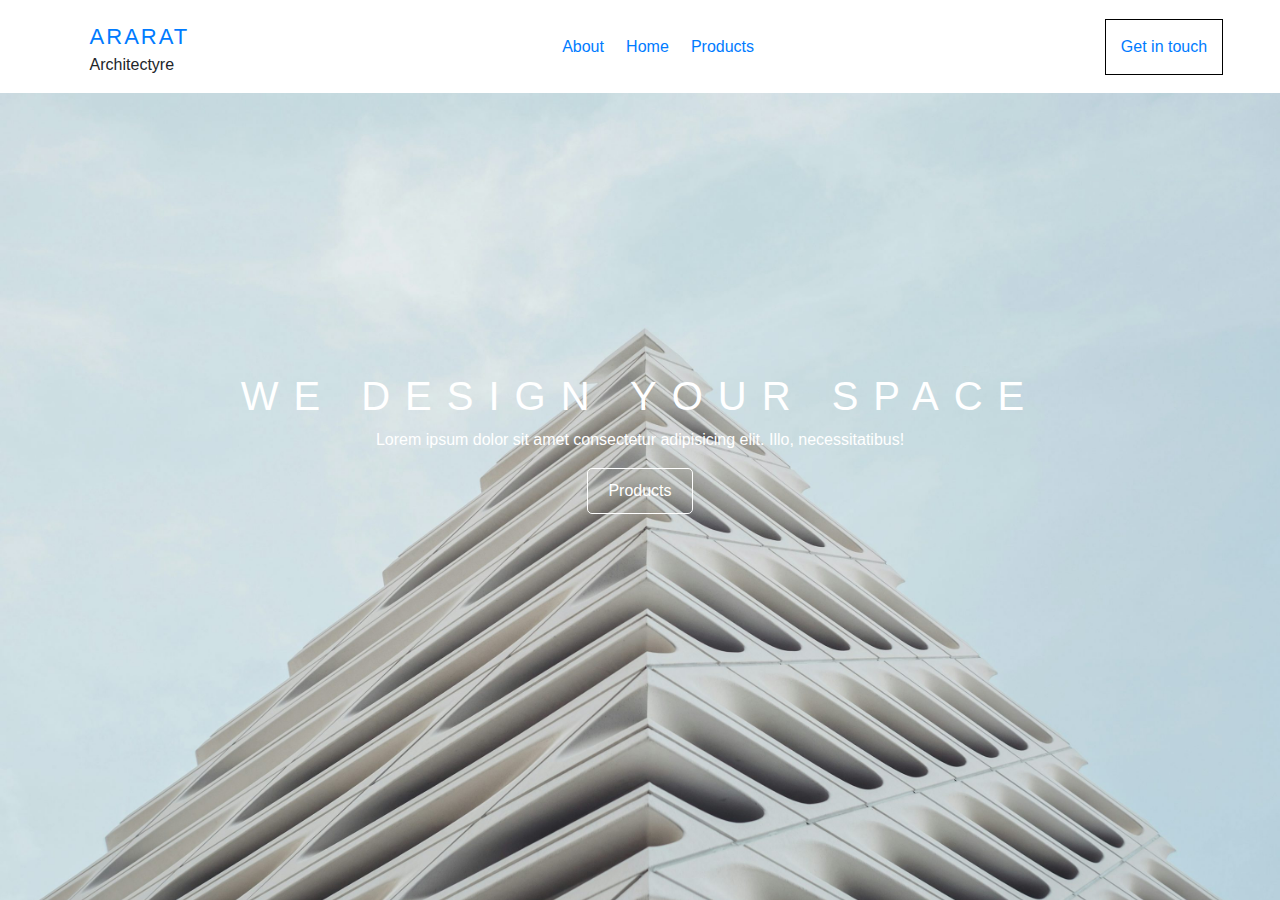
<file: index.html>
<!DOCTYPE html>
<html lang="en">

<head>
    <meta charset="UTF-8">
    <meta http-equiv="X-UA-Compatible" content="IE=edge">
    <meta name="viewport" content="width=device-width, initial-scale=1.0">
    <title>IT255 - DZ02</title>
    <link rel="stylesheet" href="https://maxcdn.bootstrapcdn.com/bootstrap/4.0.0/css/bootstrap.min.css"
        integrity="sha384-Gn5384xqQ1aoWXA+058RXPxPg6fy4IWvTNh0E263XmFcJlSAwiGgFAW/dAiS6JXm" crossorigin="anonymous">
    <script src="https://maxcdn.bootstrapcdn.com/bootstrap/4.0.0/js/bootstrap.min.js"
        integrity="sha384-JZR6Spejh4U02d8jOt6vLEHfe/JQGiRRSQQxSfFWpi1MquVdAyjUar5+76PVCmYl"
        crossorigin="anonymous"></script>
    <link rel="stylesheet" href="style.css">
</head>

<body>
    <nav>
        <div class="wrapper">
            <div class="levo">
                <p class="razmak"><a href="#">ARARAT</a></p>
                <p>Architectyre</p>
            </div>
            <div class="sredina">
                <a class="link" href="about.html">About</a>
                <a class="link" href="index.html">Home</a>
                <a class="link" href="products.html">Products</a>
            </div>
            <div class="desno">
                <a href="contact.html" class="dugme">
                    Get in touch
                </a>
            </div>
        </div>
    </nav>

    <div class="slika">
        <div class="tekst">
            <h1>WE DESIGN YOUR SPACE</h1>
            <p>Lorem ipsum dolor sit amet consectetur adipisicing elit. Illo, necessitatibus!</p>
            <a class="products-link" href="products.html">Products</a>
        </div>
    </div>
</body>
</html>
</file>
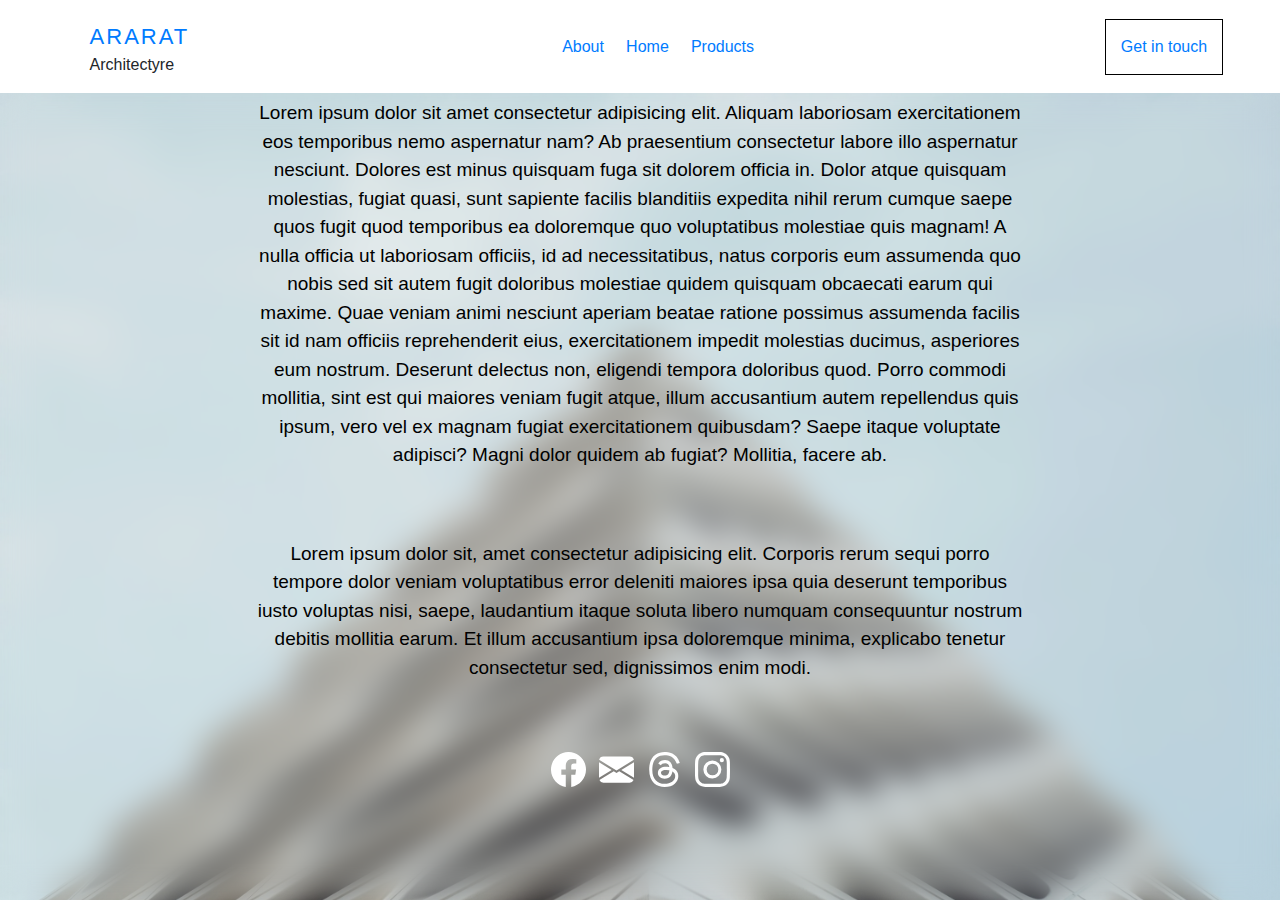
<file: about.html>
<!DOCTYPE html>
<html lang="en">

<head>
    <meta charset="UTF-8">
    <meta http-equiv="X-UA-Compatible" content="IE=edge">
    <meta name="viewport" content="width=device-width, initial-scale=1.0">
    <title>IT255 - DZ02</title>
    <link rel="stylesheet" href="https://maxcdn.bootstrapcdn.com/bootstrap/4.0.0/css/bootstrap.min.css"
        integrity="sha384-Gn5384xqQ1aoWXA+058RXPxPg6fy4IWvTNh0E263XmFcJlSAwiGgFAW/dAiS6JXm" crossorigin="anonymous">
    <script src="https://maxcdn.bootstrapcdn.com/bootstrap/4.0.0/js/bootstrap.min.js"
        integrity="sha384-JZR6Spejh4U02d8jOt6vLEHfe/JQGiRRSQQxSfFWpi1MquVdAyjUar5+76PVCmYl"
        crossorigin="anonymous"></script>
    <link rel="stylesheet" href="style.css">
</head>

<body>
    <nav>
        <div class="wrapper">
            <div class="levo">
                <p class="razmak"><a href="#">ARARAT</a></p>
                <p>Architectyre</p>
            </div>
            <div class="sredina">
                <a class="link" href="about.html">About</a>
                <a class="link" href="index.html">Home</a>
                <a class="link" href="products.html">Products</a>   
            </div>
            <div class="desno">
                <a href="contact.html" class="dugme">
                    Get in touch
                </a>
            </div>
        </div>
    </nav>

    <div class="slika blur">
        <div class="tekst">
            <p class="about-text">
                Lorem ipsum dolor sit amet consectetur adipisicing elit. Aliquam laboriosam exercitationem eos
                temporibus
                nemo aspernatur nam? Ab praesentium consectetur labore illo aspernatur nesciunt. Dolores est minus
                quisquam fuga sit dolorem officia in. Dolor atque quisquam molestias, fugiat quasi, sunt sapiente
                facilis blanditiis expedita nihil rerum cumque saepe quos fugit quod temporibus ea doloremque quo
                voluptatibus molestiae quis magnam! A nulla officia ut laboriosam officiis, id ad necessitatibus, natus
                corporis eum assumenda quo nobis sed sit autem fugit doloribus molestiae quidem quisquam obcaecati earum
                qui maxime. Quae veniam animi nesciunt aperiam beatae ratione possimus assumenda facilis sit id nam
                officiis reprehenderit eius, exercitationem impedit molestias ducimus, asperiores eum nostrum. Deserunt
                delectus non, eligendi tempora doloribus quod. Porro commodi mollitia, sint est qui maiores veniam fugit
                atque, illum accusantium autem repellendus quis ipsum, vero vel ex magnam fugiat exercitationem
                quibusdam? Saepe itaque voluptate adipisci? Magni dolor quidem ab fugiat? Mollitia, facere ab.
            </p>
            <p class="about-text">
                Lorem ipsum dolor sit, amet consectetur adipisicing elit. Corporis rerum sequi porro tempore dolor
                veniam voluptatibus error deleniti maiores ipsa quia deserunt temporibus iusto voluptas nisi, saepe,
                laudantium itaque soluta libero numquam consequuntur nostrum debitis mollitia earum. Et illum
                accusantium ipsa doloremque minima, explicabo tenetur consectetur sed, dignissimos enim modi.
            </p>

            <div class="about-icons">
                <svg xmlns="http://www.w3.org/2000/svg" width="35" height="35" fill="currentColor"
                    class="bi bi-facebook" viewBox="0 0 16 16">
                    <path
                        d="M16 8.049c0-4.446-3.582-8.05-8-8.05C3.58 0-.002 3.603-.002 8.05c0 4.017 2.926 7.347 6.75 7.951v-5.625h-2.03V8.05H6.75V6.275c0-2.017 1.195-3.131 3.022-3.131.876 0 1.791.157 1.791.157v1.98h-1.009c-.993 0-1.303.621-1.303 1.258v1.51h2.218l-.354 2.326H9.25V16c3.824-.604 6.75-3.934 6.75-7.951" />
                </svg>

                <svg xmlns="http://www.w3.org/2000/svg" width="35" height="35" fill="currentColor"
                    class="bi bi-envelope-fill" viewBox="0 0 16 16">
                    <path
                        d="M.05 3.555A2 2 0 0 1 2 2h12a2 2 0 0 1 1.95 1.555L8 8.414zM0 4.697v7.104l5.803-3.558zM6.761 8.83l-6.57 4.027A2 2 0 0 0 2 14h12a2 2 0 0 0 1.808-1.144l-6.57-4.027L8 9.586zm3.436-.586L16 11.801V4.697z" />
                </svg>

                <svg xmlns="http://www.w3.org/2000/svg" width="35" height="35" fill="currentColor" class="bi bi-threads"
                    viewBox="0 0 16 16">
                    <path
                        d="M6.321 6.016c-.27-.18-1.166-.802-1.166-.802.756-1.081 1.753-1.502 3.132-1.502.975 0 1.803.327 2.394.948s.928 1.509 1.005 2.644q.492.207.905.484c1.109.745 1.719 1.86 1.719 3.137 0 2.716-2.226 5.075-6.256 5.075C4.594 16 1 13.987 1 7.994 1 2.034 4.482 0 8.044 0 9.69 0 13.55.243 15 5.036l-1.36.353C12.516 1.974 10.163 1.43 8.006 1.43c-3.565 0-5.582 2.171-5.582 6.79 0 4.143 2.254 6.343 5.63 6.343 2.777 0 4.847-1.443 4.847-3.556 0-1.438-1.208-2.127-1.27-2.127-.236 1.234-.868 3.31-3.644 3.31-1.618 0-3.013-1.118-3.013-2.582 0-2.09 1.984-2.847 3.55-2.847.586 0 1.294.04 1.663.114 0-.637-.54-1.728-1.9-1.728-1.25 0-1.566.405-1.967.868ZM8.716 8.19c-2.04 0-2.304.87-2.304 1.416 0 .878 1.043 1.168 1.6 1.168 1.02 0 2.067-.282 2.232-2.423a6.2 6.2 0 0 0-1.528-.161" />
                </svg>

                <svg xmlns="http://www.w3.org/2000/svg" width="35" height="35" fill="currentColor"
                    class="bi bi-instagram" viewBox="0 0 16 16">
                    <path
                        d="M8 0C5.829 0 5.556.01 4.703.048 3.85.088 3.269.222 2.76.42a3.9 3.9 0 0 0-1.417.923A3.9 3.9 0 0 0 .42 2.76C.222 3.268.087 3.85.048 4.7.01 5.555 0 5.827 0 8.001c0 2.172.01 2.444.048 3.297.04.852.174 1.433.372 1.942.205.526.478.972.923 1.417.444.445.89.719 1.416.923.51.198 1.09.333 1.942.372C5.555 15.99 5.827 16 8 16s2.444-.01 3.298-.048c.851-.04 1.434-.174 1.943-.372a3.9 3.9 0 0 0 1.416-.923c.445-.445.718-.891.923-1.417.197-.509.332-1.09.372-1.942C15.99 10.445 16 10.173 16 8s-.01-2.445-.048-3.299c-.04-.851-.175-1.433-.372-1.941a3.9 3.9 0 0 0-.923-1.417A3.9 3.9 0 0 0 13.24.42c-.51-.198-1.092-.333-1.943-.372C10.443.01 10.172 0 7.998 0zm-.717 1.442h.718c2.136 0 2.389.007 3.232.046.78.035 1.204.166 1.486.275.373.145.64.319.92.599s.453.546.598.92c.11.281.24.705.275 1.485.039.843.047 1.096.047 3.231s-.008 2.389-.047 3.232c-.035.78-.166 1.203-.275 1.485a2.5 2.5 0 0 1-.599.919c-.28.28-.546.453-.92.598-.28.11-.704.24-1.485.276-.843.038-1.096.047-3.232.047s-2.39-.009-3.233-.047c-.78-.036-1.203-.166-1.485-.276a2.5 2.5 0 0 1-.92-.598 2.5 2.5 0 0 1-.6-.92c-.109-.281-.24-.705-.275-1.485-.038-.843-.046-1.096-.046-3.233s.008-2.388.046-3.231c.036-.78.166-1.204.276-1.486.145-.373.319-.64.599-.92s.546-.453.92-.598c.282-.11.705-.24 1.485-.276.738-.034 1.024-.044 2.515-.045zm4.988 1.328a.96.96 0 1 0 0 1.92.96.96 0 0 0 0-1.92m-4.27 1.122a4.109 4.109 0 1 0 0 8.217 4.109 4.109 0 0 0 0-8.217m0 1.441a2.667 2.667 0 1 1 0 5.334 2.667 2.667 0 0 1 0-5.334" />
                </svg>
            </div>
        </div>
    </div>
</body>

</html>
</file>
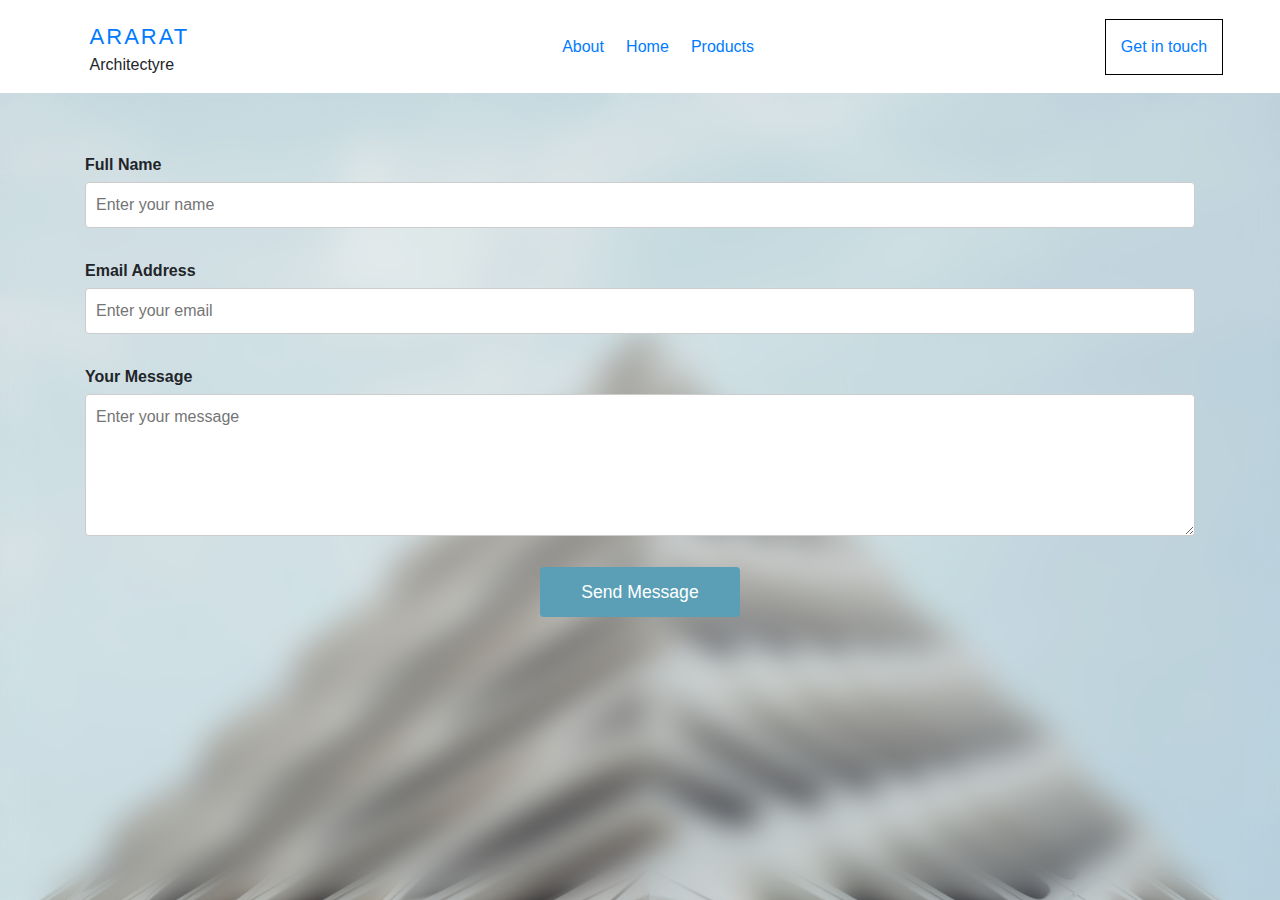
<file: contact.html>
<!DOCTYPE html>
<html lang="en">

<head>
    <meta charset="UTF-8">
    <meta http-equiv="X-UA-Compatible" content="IE=edge">
    <meta name="viewport" content="width=device-width, initial-scale=1.0">
    <title>IT255 - DZ02</title>
    <link rel="stylesheet" href="https://maxcdn.bootstrapcdn.com/bootstrap/4.0.0/css/bootstrap.min.css"
        integrity="sha384-Gn5384xqQ1aoWXA+058RXPxPg6fy4IWvTNh0E263XmFcJlSAwiGgFAW/dAiS6JXm" crossorigin="anonymous">
    <script src="https://maxcdn.bootstrapcdn.com/bootstrap/4.0.0/js/bootstrap.min.js"
        integrity="sha384-JZR6Spejh4U02d8jOt6vLEHfe/JQGiRRSQQxSfFWpi1MquVdAyjUar5+76PVCmYl"
        crossorigin="anonymous"></script>
    <link rel="stylesheet" href="style.css">
</head>

<body>
    <nav>
        <div class="wrapper">
            <div class="levo">
                <p class="razmak"><a href="#">ARARAT</a></p>
                <p>Architectyre</p>
            </div>
            <div class="sredina">
                <a class="link" href="about.html">About</a>
                <a class="link" href="index.html">Home</a>
                <a class="link" href="products.html">Products</a>   
            </div>
            <div class="desno">
                <a href="contact.html" class="dugme">
                    Get in touch
                </a>
            </div>
        </div>
    </nav>

    <div class="slika blur">
        <section class="contact-form-section">
            <div class="container">
                <form action="#" method="POST" class="contact-form">
                    <div class="form-group">
                        <label for="name">Full Name</label>
                        <input type="text" id="name" name="name" required placeholder="Enter your name">
                    </div>
                    <div class="form-group">
                        <label for="email">Email Address</label>
                        <input type="email" id="email" name="email" required placeholder="Enter your email">
                    </div>
                    <div class="form-group">
                        <label for="message">Your Message</label>
                        <textarea id="message" name="message" required placeholder="Enter your message"
                            rows="5"></textarea>
                    </div>
                    <div class="form-group">
                        <button type="button" class="submit-btn">Send Message</button>
                    </div>
                </form>
            </div>
        </section>
    </div>
</body>

</html>
</file>
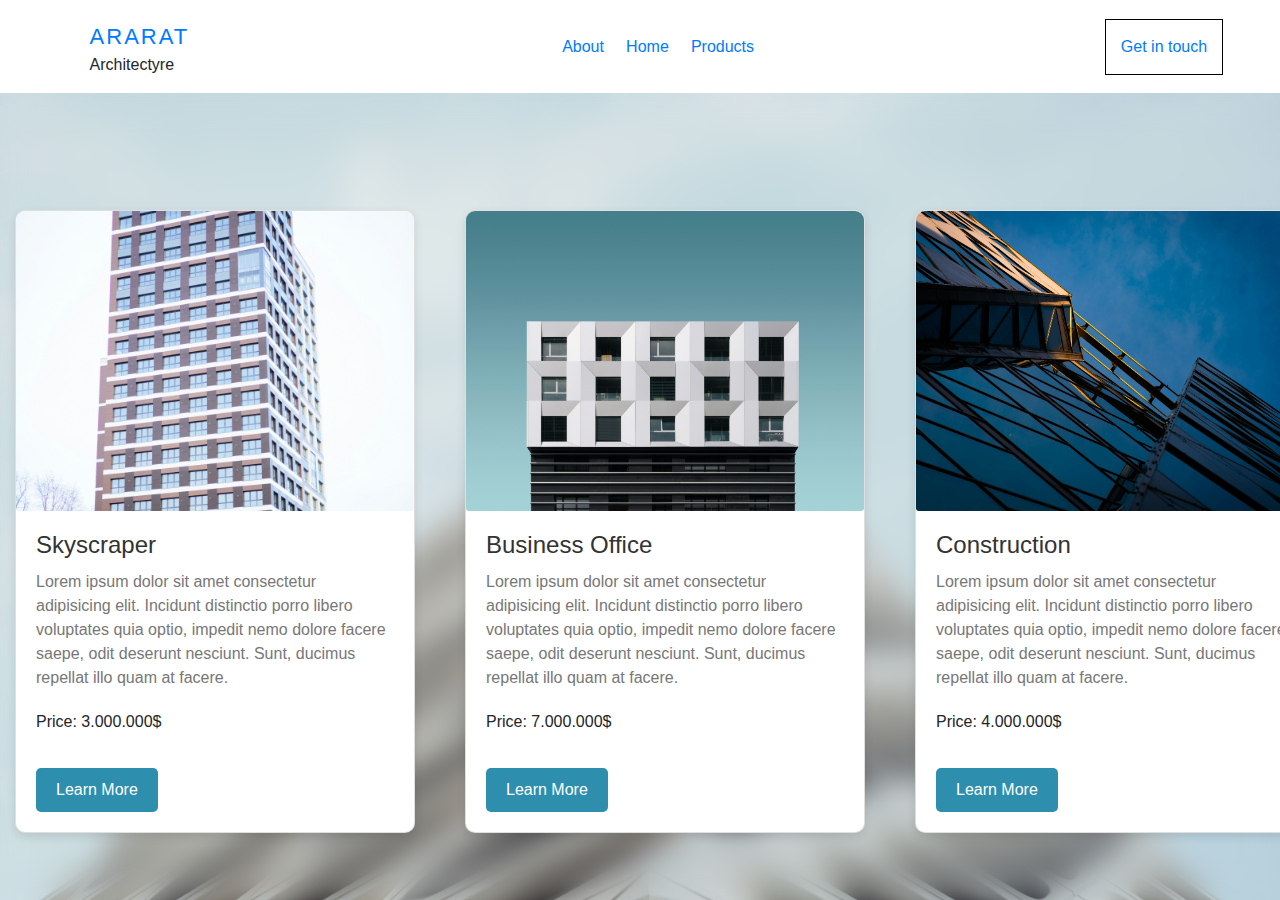
<file: products.html>
<!DOCTYPE html>
<html lang="en">

<head>
    <meta charset="UTF-8">
    <meta http-equiv="X-UA-Compatible" content="IE=edge">
    <meta name="viewport" content="width=device-width, initial-scale=1.0">
    <title>IT255 - DZ02</title>
    <link rel="stylesheet" href="https://maxcdn.bootstrapcdn.com/bootstrap/4.0.0/css/bootstrap.min.css"
        integrity="sha384-Gn5384xqQ1aoWXA+058RXPxPg6fy4IWvTNh0E263XmFcJlSAwiGgFAW/dAiS6JXm" crossorigin="anonymous">
    <script src="https://maxcdn.bootstrapcdn.com/bootstrap/4.0.0/js/bootstrap.min.js"
        integrity="sha384-JZR6Spejh4U02d8jOt6vLEHfe/JQGiRRSQQxSfFWpi1MquVdAyjUar5+76PVCmYl"
        crossorigin="anonymous"></script>
    <link rel="stylesheet" href="style.css">
</head>

<body>
    <nav>
        <div class="wrapper">
            <div class="levo">
                <p class="razmak"><a href="#">ARARAT</a></p>
                <p>Architectyre</p>
            </div>
            <div class="sredina">
                <a class="link" href="about.html">About</a>
                <a class="link" href="index.html">Home</a>
                <a class="link" href="products.html">Products</a>
            </div>
            <div class="desno">
                <a href="contact.html" class="dugme">
                    Get in touch
                </a>
            </div>
        </div>
    </nav>

    <div class="slika blur">
        <div class="cards-container">
            <div class="cards">
                <div class="card">
                    <img src="slike/card1.jpg" alt="Card Image" class="card-img">
                    <div class="card-body">
                        <h2 class="card-title">Skyscraper</h2>
                        <p class="card-text">
                            Lorem ipsum dolor sit amet consectetur adipisicing elit. Incidunt distinctio porro libero
                            voluptates quia optio, impedit nemo dolore facere saepe, odit deserunt nesciunt. Sunt,
                            ducimus repellat illo quam at facere.
                        </p>
                        <p>
                            Price: 3.000.000$
                        </p>
                        <button class="card-btn">Learn More</button>
                    </div>
                </div>
                <div class="card">
                    <img src="slike/card2.jpg" alt="Card Image" class="card-img">
                    <div class="card-body">
                        <h2 class="card-title">Business Office</h2>
                        <p class="card-text">
                            Lorem ipsum dolor sit amet consectetur adipisicing elit. Incidunt distinctio porro libero
                            voluptates quia optio, impedit nemo dolore facere saepe, odit deserunt nesciunt. Sunt,
                            ducimus repellat illo quam at facere.
                        </p>
                        <p>
                            Price: 7.000.000$
                        </p>
                        <button class="card-btn">Learn More</button>
                    </div>
                </div>
                <div class="card">
                    <img src="slike/card3.jpg" alt="Card Image" class="card-img">
                    <div class="card-body">
                        <h2 class="card-title">Construction</h2>
                        <p class="card-text">
                            Lorem ipsum dolor sit amet consectetur adipisicing elit. Incidunt distinctio porro libero
                            voluptates quia optio, impedit nemo dolore facere saepe, odit deserunt nesciunt. Sunt,
                            ducimus repellat illo quam at facere.
                        </p>
                        <p>
                            Price: 4.000.000$
                        </p>
                        <button class="card-btn">Learn More</button>
                    </div>
                </div>
            </div>
        </div>
    </div>
</body>

</html>
</file>
<file: style.css>
html{
    height: 100%;
}

body{
    display: flex;
    flex-direction: column;
    height: 100%;
}

.levo{
    margin-left: 7%;
    display: flex;
    flex-direction: column;
}

.razmak{
    letter-spacing: 2px;
    margin-top: 20px;
    margin-bottom: unset;
    font-size: 22px;
}

.link{
    margin-left: 15%;
}

.dugme{
    border: 1px solid black;
    padding: 15px;
}

.desno{
    display: flex;
    flex-direction: column;
    margin-left: 30%;
    align-items: center;
    justify-content: center;
}

.sredina{
    display: flex;
    flex-direction: row;
    justify-content: center;
    align-items: center;
    margin-left: 30%;
}

.wrapper{
    display: flex;
}

img{
    height: 1700px;
    width: 100%;
}

.slika{
    flex: 1;
    background-image: url("/slike/slika.jpg");
    background-size: cover;
    background-repeat: no-repeat;
    position: relative;
    overflow: hidden;
}

.blur::before{
    content: '';
    position: absolute;
    top: 0;
    left: 0;
    right: 0;
    bottom: 0;
    background-image: url("/slike/slika.jpg");
    background-size: cover;
    filter: blur(15px);
    z-index: -1;    
}

.blur{
    position: relative;
    z-index: 1;
}

.tekst{
    align-items: center;
    text-align: center;
    justify-content: center;
    display: flex;
    flex-direction: column;
    height: 700px;
    color: #ffffff;
}

h1{
    letter-spacing: 15px;
}

.products-link{
    text-decoration: none;
    background-color: transparent;
    border: 1px solid white;
    border-radius: 5px;
    padding: 10px 20px;
    color: white;
}

.products-link:hover{
    text-decoration: none;
    background-color: rgb(106, 146, 207);
    color: white;
}

button{
    margin-top: 5%;
    color: black;
    padding: 10px;
}

.about-text{
    width: 60%;
    font-size: 19px;
    color: black;
    margin-bottom: 70px;
}

.about-icons{
    display: flex;
    justify-content: space-around;
    width: 15%;
}

.contact-form-section {
    padding: 40px 0;
    margin: 20px 0;
}

.contact-form {
    display: flex;
    flex-direction: column;
    gap: 15px;
}

.form-group {
    display: flex;
    flex-direction: column;
}

label {
    font-weight: bold;
    margin-bottom: 5px;
}

input, textarea {
    padding: 10px;
    font-size: 1rem;
    border: 1px solid #ccc;
    border-radius: 4px;
    transition: border 0.3s ease;
}

input:focus, textarea:focus {
    border-color: #4CAF50;
    outline: none;
}

textarea {
    resize: vertical;
}

.submit-btn {
    background-color: rgb(90, 159, 182);
    color: white;
    font-size: 1.1rem;
    padding: 12px;
    border: none;
    border-radius: 4px;
    cursor: pointer;
    transition: background-color 0.3s ease;
    width: 200px;
    margin: 0 auto 0 auto;
}

.submit-btn:hover {
    background-color: rgb(62, 125, 146);
}

.cards-container{
    display: flex;
    height: 100%;
    flex-direction: column;
    justify-content: center;
    align-items: center;
}

.cards{
    display: flex;
}

.card {
    width: 400px;
    background-color: #fff;
    border-radius: 10px;
    box-shadow: 0 4px 10px rgba(0, 0, 0, 0.1);
    overflow: hidden;
    transition: transform 0.3s ease, box-shadow 0.3s ease;
    margin-top: 50px;
    margin-left: 50px;
}

.card:hover {
    transform: translateY(-10px);
    box-shadow: 0 10px 20px rgba(0, 0, 0, 0.2);
}

.card-img {
    width: 100%;
    height: 300px;
    object-fit: cover;
}

.card-body {
    padding: 20px;
}

.card-title {
    font-size: 1.5rem;
    margin-bottom: 10px;
    color: #333;
}

.card-text {
    font-size: 1rem;
    color: #777;
    margin-bottom: 20px;
}

.card-btn {
    padding: 10px 20px;
    background-color: rgb(46, 142, 173);
    color: white;
    border: none;
    border-radius: 5px;
    font-size: 1rem;
    cursor: pointer;
    transition: background-color 0.3s ease;
}

.card-btn:hover {
    background-color: rgb(17, 91, 116);
}
</file>
